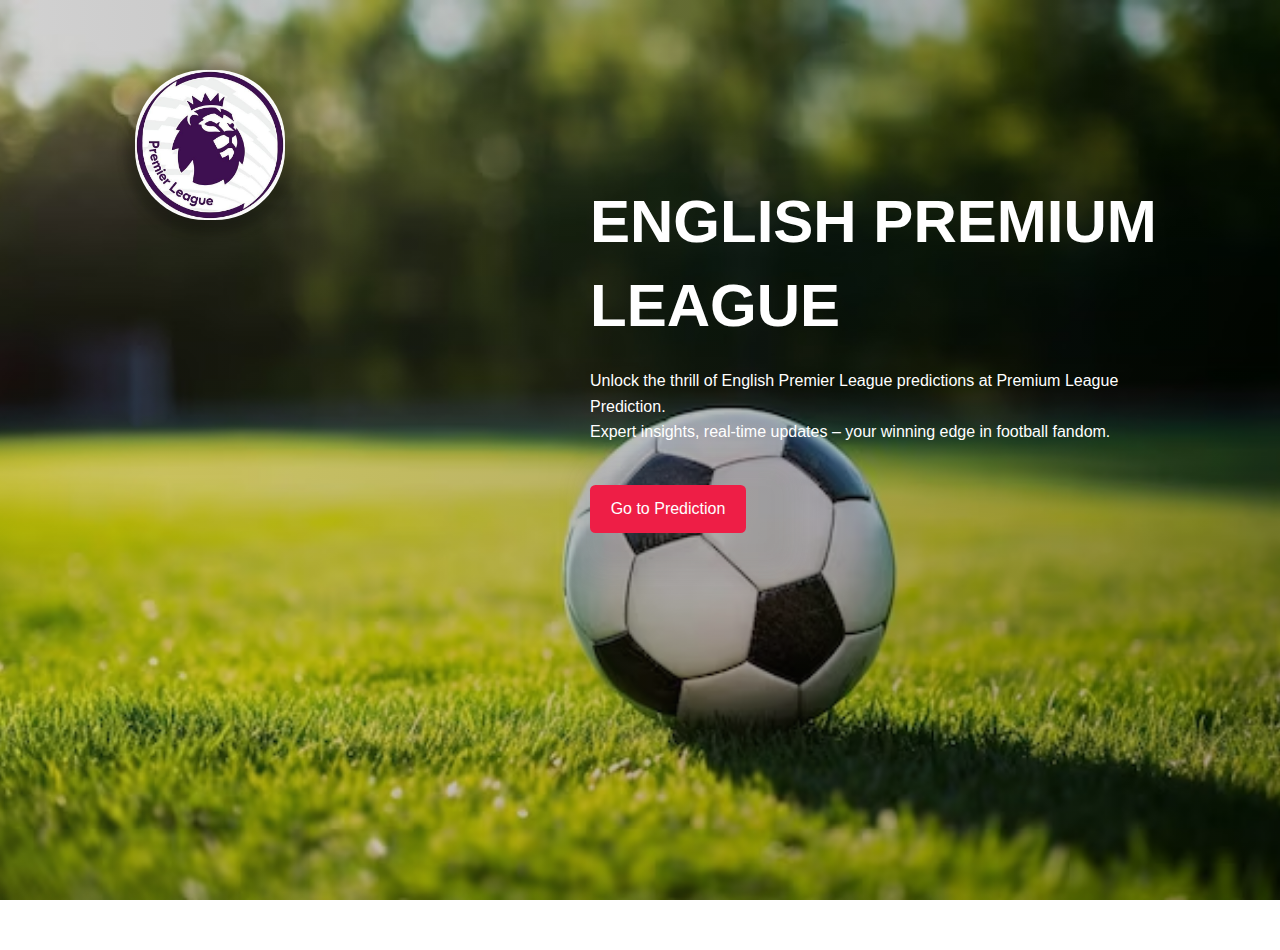
<file: templates/home.html>
<!DOCTYPE html>
<html lang="en">
<head>
  <meta charset="UTF-8">
  <meta name="viewport" content="width=device-width, initial-scale=1.0">
  <title>Premium League Prediction</title>
  <link rel="stylesheet" href="../static/css/style.css">
</head>
<body>
  <main>
  <div class="heading">
    <img src="../static/logomain.jpg" alt="Logo" class="logo">
</div>  
    <section class="hero">
      <div class="content">
        <h1 class="h1">English Premium<br> League</h1>
        <p class="p">Unlock the thrill of English Premier League predictions at Premium League Prediction.<br> Expert insights, real-time updates – your winning edge in football fandom.</p>
        <div class="buttons">
          <a href="{{ url_for('index') }}" class="btn learn">Go to Prediction</a>
        </div>
      </div>
    </section>
  </main>
</body>
</html>
</file>
<file: static/css/style.css>
* {
    box-sizing: border-box;
    margin: 0;
    padding: 0;
    transition: all 0.3s ease;
}

body {
    font-family: Arial, sans-serif;
    color: #fff;
    /* background: linear-gradient(to right, rgba(33, 32, 32, 0.2), rgba(0, 0, 0, 0.3), rgba(0, 0, 0, 0.4)), url('../soccer-ball-lawn-with-copy-space_916626-5146.avif'); */
    background-size: cover;
    background-position: center;
    overflow: hidden;
    display: flex;
    justify-content: center;
    align-items: center;
    height: 100vh;
}

.heading {
    position: absolute;
    top: 0;
    left: 0;
    width: 100%;
    display: flex;
    justify-content: space-between;
    padding-top: 70px;
    padding-left: 100px;
    font-size: 50px;
    text-shadow: 2px 2px 4px rgba(0, 0, 0, 0.5);
    text-transform: uppercase;

}
.logo {
    height: 150px; /* Adjust based on your preference */
    width: 150px; /* Keeps the aspect ratio of your logo */
    position: absolute; /* Allows you to position the logo anywhere in the container */
    top: 50; /* Positions the logo 50px from the top of the container */
    left: 135px; /* Positions the logo 50px from the left of the container */
    border-radius: 70px; /* Rounds the corners of your logo */
    box-shadow: 0 4px 8px 10px rgba(0, 0, 0, 0.2), 0 6px 20px 0 rgba(0, 0, 0, 0.19); /* Adds a shadow for a 3D effect */
    transition: transform .2s; /* Animation */
}
main{
    width: 100%;
    background: linear-gradient(to right, rgba(33, 32, 32, 0.2), rgba(0, 0, 0, 0.35)), url('../soccer-ball-lawn-with-copy-space_916626-5146.avif');
    background-size: cover;
    background-position: center;
}

.logo:hover {
    transform: scale(1.1); /* Slightly enlarge the logo when hovered */
}

.hero {
    display: flex;
    justify-content: center;
    width: 100%;
    height: 100vh;
    padding: 90px;
    position: relative;
    top: 50px;

    /* Adjust this value to move the content block down */
}

.content {
    text-align: center;
    display: flex;
    flex-direction: column;
    gap: 20px;
    padding-left: 500px;
    padding-top: 40px;
}

/* .h1 {
    font-size: 80px;
    font-weight: 900;
    text-transform: uppercase;
    line-height: 1;
}

.p {
    margin-top: 0;
    line-height: 1.6;
}
... rest of your CSS ... */

.h1 {
    font-size: 60px;
    font-weight: 900;
    text-transform: uppercase;
    line-height: 1.4;
    text-align: left;
    /* Align the text to the left */
    letter-spacing: 1.1;
}

.p {
    margin-top: 0;
    line-height: 1.6;
    text-align: left;
    /* Align the text to the left */
    width: 100%;
    /* Limit the width to make the text split into two lines */
}

/* ... rest of your CSS ... */

.buttons {
    display: flex;
    gap: 20px;
}

.btn {
    text-decoration: none;
    /* margin-left: 250px; */
    margin-top: 20px;
    padding: 15px 20px;
    border: none;
    color: #fff;
    cursor: pointer;
    background-color: #ee1e46;
    border-radius: 5.5px;
    box-shadow: 20px 10px 25px 30px rgba(64, 64, 64, 0.1);
    transition: transform 0.5s ease;
    width: 156px;
    height: 48px;
}

.btn:hover {
    transform: scale(1.12);
    transition: transform 0.7s ease;
    box-shadow: 20px 10px 25px 35px rgba(64, 64, 64, 0.11);

}
</file>
